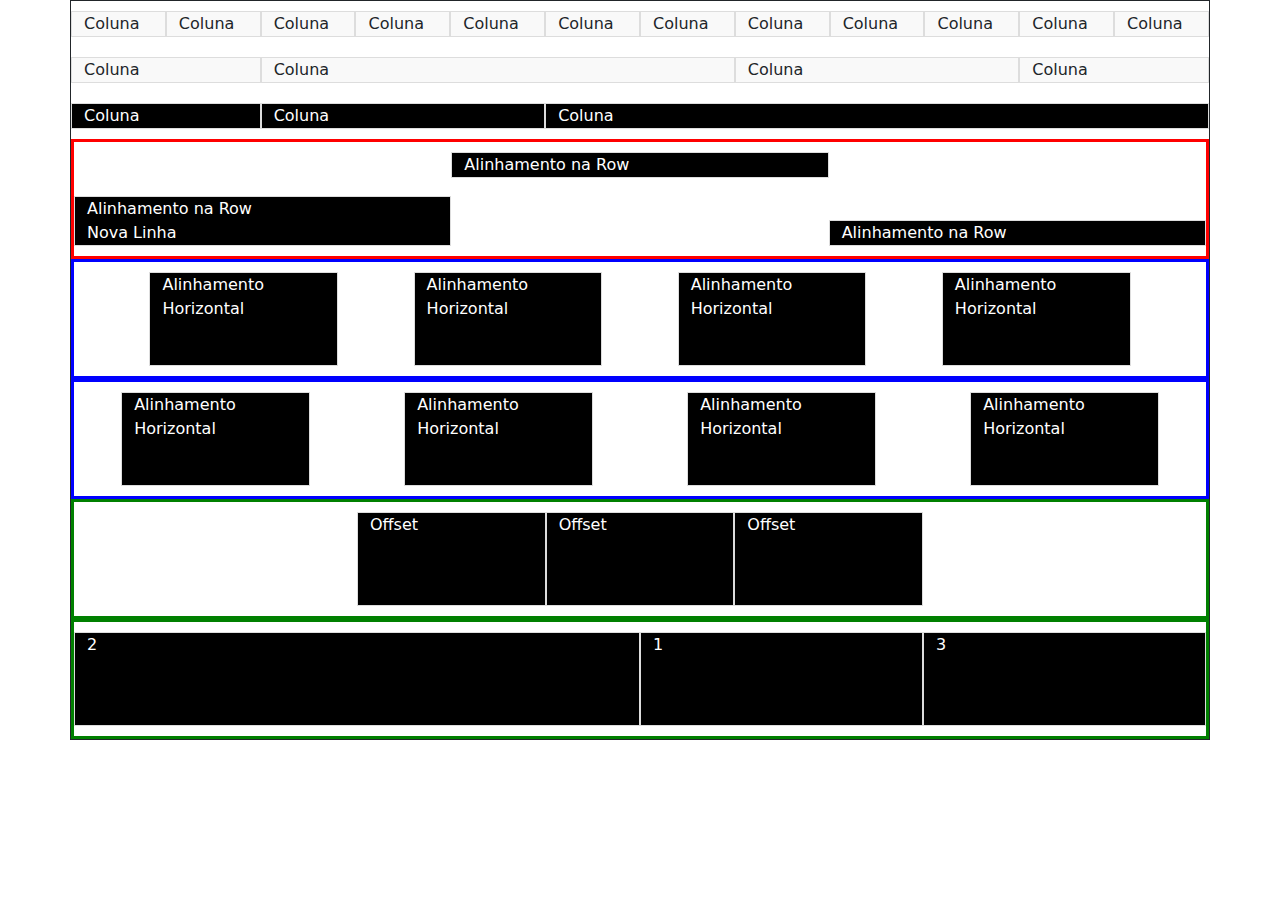
<file: index.html>
<!DOCTYPE html>
<html lang="en">

<head>
    <meta charset="UTF-8">
    <meta http-equiv="X-UA-Compatible" content="IE=edge">
    <meta name="viewport" content="width=device-width, initial-scale=1.0">
    <link rel="stylesheet" href="css/bootstrap-reboot.css">
    <link rel="stylesheet" href="css/bootstrap.min.css">
    <script src="js/bootstrap.min.js"></script>

    <title>Bootstrap 5</title>

    <style type="text/css">
        .exemplo-cor {
            background: #f9f9f9;
            border: solid 1px #ddd;
            margin-top: 10px;
            margin-bottom: 10px;
        }

        .dark {
            background: #000;
            color: #fff;
        }
    </style>

</head>

<body>

    <section>
        <div style="border:solid 1px;" class="container">
            <div class="row">
                <div class="col exemplo-cor">
                    Coluna
                </div>
                <div class="col exemplo-cor">
                    Coluna
                </div>
                <div class="col exemplo-cor">
                    Coluna
                </div>
                <div class="col exemplo-cor">
                    Coluna
                </div>
                <div class="col exemplo-cor">
                    Coluna
                </div>
                <div class="col exemplo-cor">
                    Coluna
                </div>
                <div class="col exemplo-cor">
                    Coluna
                </div>
                <div class="col exemplo-cor">
                    Coluna
                </div>
                <div class="col exemplo-cor">
                    Coluna
                </div>
                <div class="col exemplo-cor">
                    Coluna
                </div>
                <div class="col exemplo-cor">
                    Coluna
                </div>
                <div class="col exemplo-cor">
                    Coluna
                </div>
            </div>

            <div class="row">
                <div class="col-2 exemplo-cor">
                    Coluna
                </div>
                <div class="col-5 exemplo-cor">
                    Coluna
                </div>
                <div class="col-3 exemplo-cor">
                    Coluna
                </div>
                <div class="col-2 exemplo-cor">
                    Coluna
                </div>
            </div>
            <div class="row">
                <div class="col-12 col-sm-4 col-md-3 col-lg-2 exemplo-cor dark">
                    Coluna
                </div>
                <div class="col-6 col-sm-4 col-md-6 col-lg-3 exemplo-cor dark">
                    Coluna
                </div>
                <div class="col-6 col-sm-4 col-md-3 col-lg-7 exemplo-cor dark">
                    Coluna
                </div>

            </div>
            <div class="row " style="min-height: 120px;border: solid red">
                <div class="col-4 align-self-end exemplo-cor dark">
                    Alinhamento na Row<br>Nova Linha

                </div>
                <div class="col-4 align-self-start exemplo-cor dark">
                    Alinhamento na Row
                </div>
                <div class="col-4 align-self-end exemplo-cor dark">
                    Alinhamento na Row
                </div>

            </div>
            <div class="row justify-content-evenly" style="min-height: 120px;border: solid blue">
                <div class="col-2  exemplo-cor dark">
                    Alinhamento Horizontal
                </div>
                <div class="col-2  exemplo-cor dark">
                    Alinhamento Horizontal
                </div>
                <div class="col-2  exemplo-cor dark">
                    Alinhamento Horizontal
                </div>
                <div class="col-2  exemplo-cor dark">
                    Alinhamento Horizontal
                </div>

            </div>
            <div class="row justify-content-around" style="min-height: 120px;border: solid blue">
                <div class="col-2  exemplo-cor dark">
                    Alinhamento Horizontal
                </div>
                <div class="col-2  exemplo-cor dark">
                    Alinhamento Horizontal
                </div>
                <div class="col-2  exemplo-cor dark">
                    Alinhamento Horizontal
                </div>
                <div class="col-2  exemplo-cor dark">
                    Alinhamento Horizontal
                </div>

            </div>
            <div class="row " style="min-height: 120px;border: solid green">
                <div class="col-2 offset-lg-3 offset-sm-1 offset-1 exemplo-cor dark">
                    Offset
                </div>
                <div class="col-2 offset-sm-0 offset-1 exemplo-cor dark">
                    Offset
                </div>
                <div class="col-2 offset-sm-0 offset-1 exemplo-cor dark">
                    Offset
                </div>

            </div>
            <div class="row " style="min-height: 120px;border: solid green">
                <div class="col-6  col-sm-3 exemplo-cor dark">
                    1
                </div>
                <div class="col-12 order-3 order-sm-first col-sm-6 exemplo-cor dark">
                    2
                </div>
                <div class="col-6 order-2 order-sm-last col-sm-3 exemplo-cor dark">
                    3
                </div>

            </div>

        </div>

    </section>

</body>

</html>
</file>
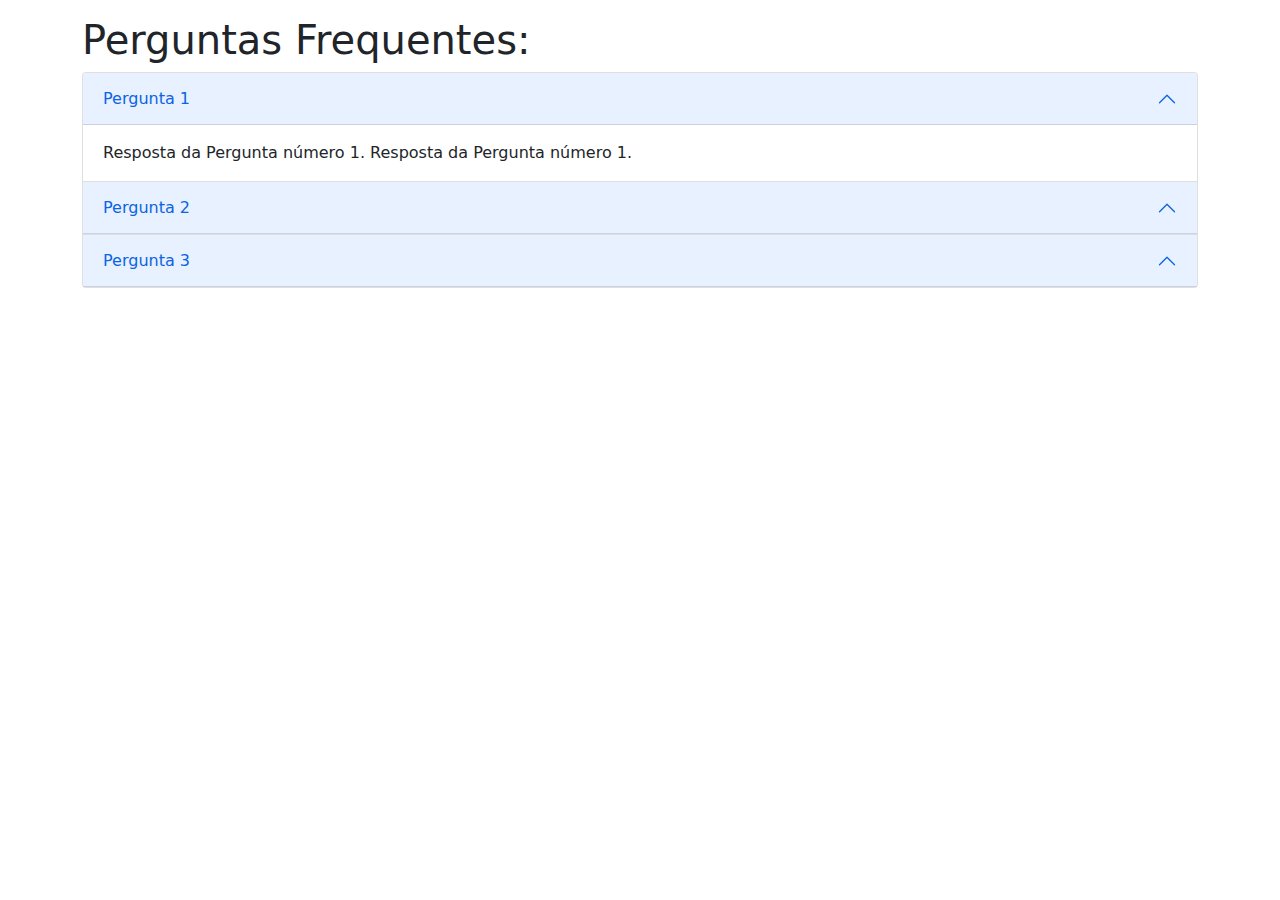
<file: accordion.html>
<!DOCTYPE html>
<html>

<head>
	<title>Curso de Bootstrap 5</title>
	<link rel="stylesheet" type="text/css" href="css/bootstrap.min.css">
	<script type="text/javascript" src="js/bootstrap.min.js"></script>

</head>

<body>
	<section>
		<div class="container mt-3">


			<h1>Perguntas Frequentes:</h1>

			<div class="accordion">
				<div class="accordion-item">
					<h2 class="accordion-header">
						<button type="button" class="accordion-button" data-bs-toggle="collapse"
							data-bs-target="#respostaum">Pergunta 1</button>
					</h2>
					<div id="respostaum" class="accordion-collapse collapse show">
						<div class="accordion-body">
							Resposta da Pergunta número 1. Resposta da Pergunta número 1.
						</div>
					</div>
				</div>
				<div class="accordion-item">
					<h2 class="accordion-header">
						<button type="button" class="accordion-button" data-bs-toggle="collapse"
							data-bs-target="#respostadois">Pergunta 2</button>
					</h2>
					<div id="respostadois" class="accordion-collapse collapse">
						<div class="accordion-body">
							Resposta da Pergunta número 2. Resposta da Pergunta número 2.
						</div>
					</div>
				</div>
				<div class="accordion-item">
					<h2 class="accordion-header">
						<button type="button" class="accordion-button" data-bs-toggle="collapse"
							data-bs-target="#respostatres">Pergunta 3</button>
					</h2>
					<div id="respostatres" class="accordion-collapse collapse">
						<div class="accordion-body">
							Resposta da Pergunta número 3. Resposta da Pergunta número 3.
						</div>
					</div>
				</div>

			</div>



		</div>

	</section>

</body>

</html>
</file>
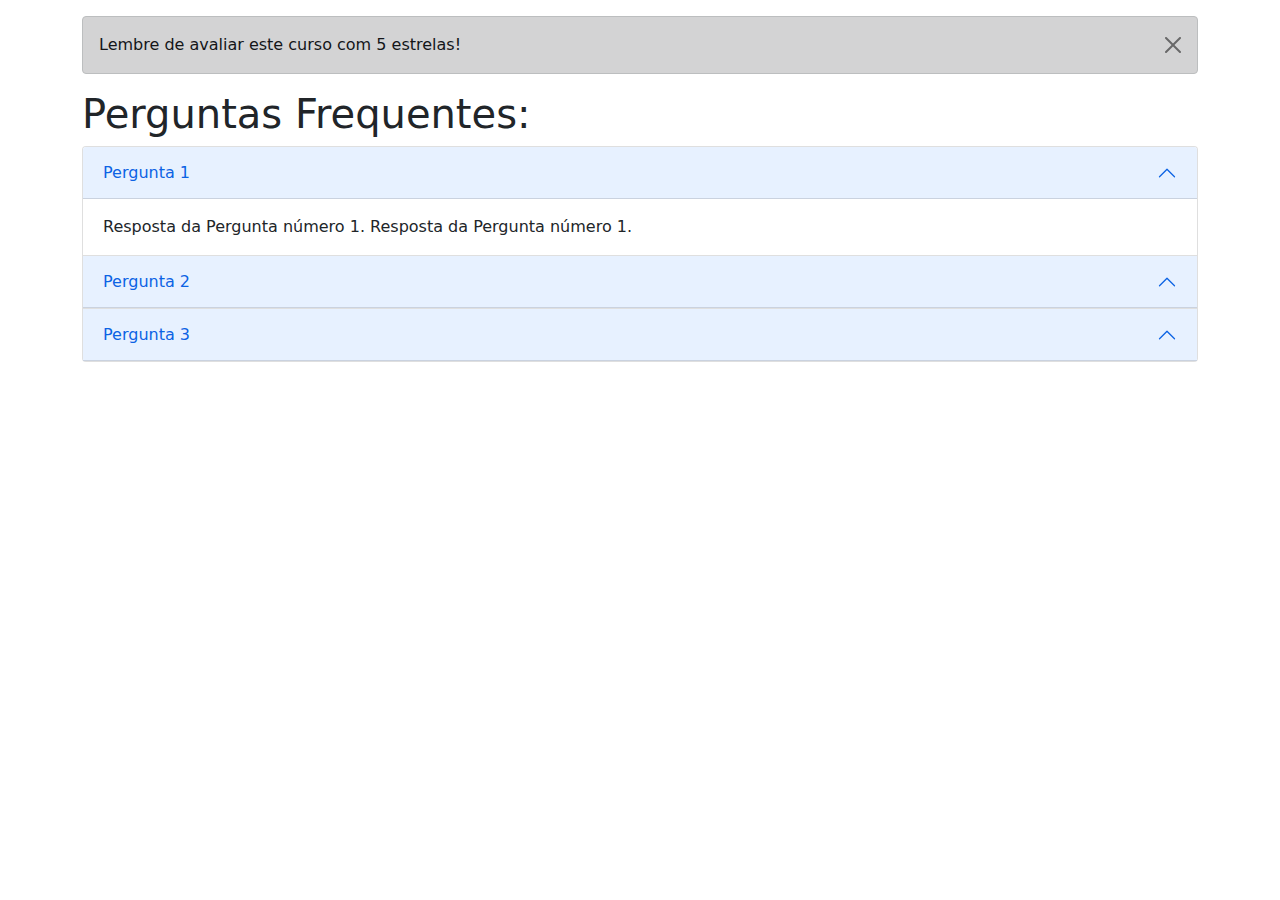
<file: alert.html>
<!DOCTYPE html>
<html>

<head>
	<title>Curso de Bootstrap 5</title>
	<link rel="stylesheet" type="text/css" href="css/bootstrap.min.css">
	<script type="text/javascript" src="js/bootstrap.min.js"></script>

</head>

<body>
	<section>
		<div class="container mt-3">
			<div class="alert alert-dark alert-dismissible show fade">
				Lembre de avaliar este curso com 5 estrelas!

				<button type="button" data-bs-dismiss="alert" class="btn-close"></button>
			</div>

			<h1>Perguntas Frequentes:</h1>

			<div class="accordion">
				<div class="accordion-item">
					<h2 class="accordion-header">
						<button type="button" class="accordion-button" data-bs-toggle="collapse"
							data-bs-target="#respostaum">Pergunta 1</button>
					</h2>
					<div id="respostaum" class="accordion-collapse collapse show">
						<div class="accordion-body">
							Resposta da Pergunta número 1. Resposta da Pergunta número 1.
						</div>
					</div>
				</div>
				<div class="accordion-item">
					<h2 class="accordion-header">
						<button type="button" class="accordion-button" data-bs-toggle="collapse"
							data-bs-target="#respostadois">Pergunta 2</button>
					</h2>
					<div id="respostadois" class="accordion-collapse collapse">
						<div class="accordion-body">
							Resposta da Pergunta número 2. Resposta da Pergunta número 2.
						</div>
					</div>
				</div>
				<div class="accordion-item">
					<h2 class="accordion-header">
						<button type="button" class="accordion-button" data-bs-toggle="collapse"
							data-bs-target="#respostatres">Pergunta 3</button>
					</h2>
					<div id="respostatres" class="accordion-collapse collapse">
						<div class="accordion-body">
							Resposta da Pergunta número 3. Resposta da Pergunta número 3.
						</div>
					</div>
				</div>

			</div>



		</div>

	</section>

</body>

</html>
</file>
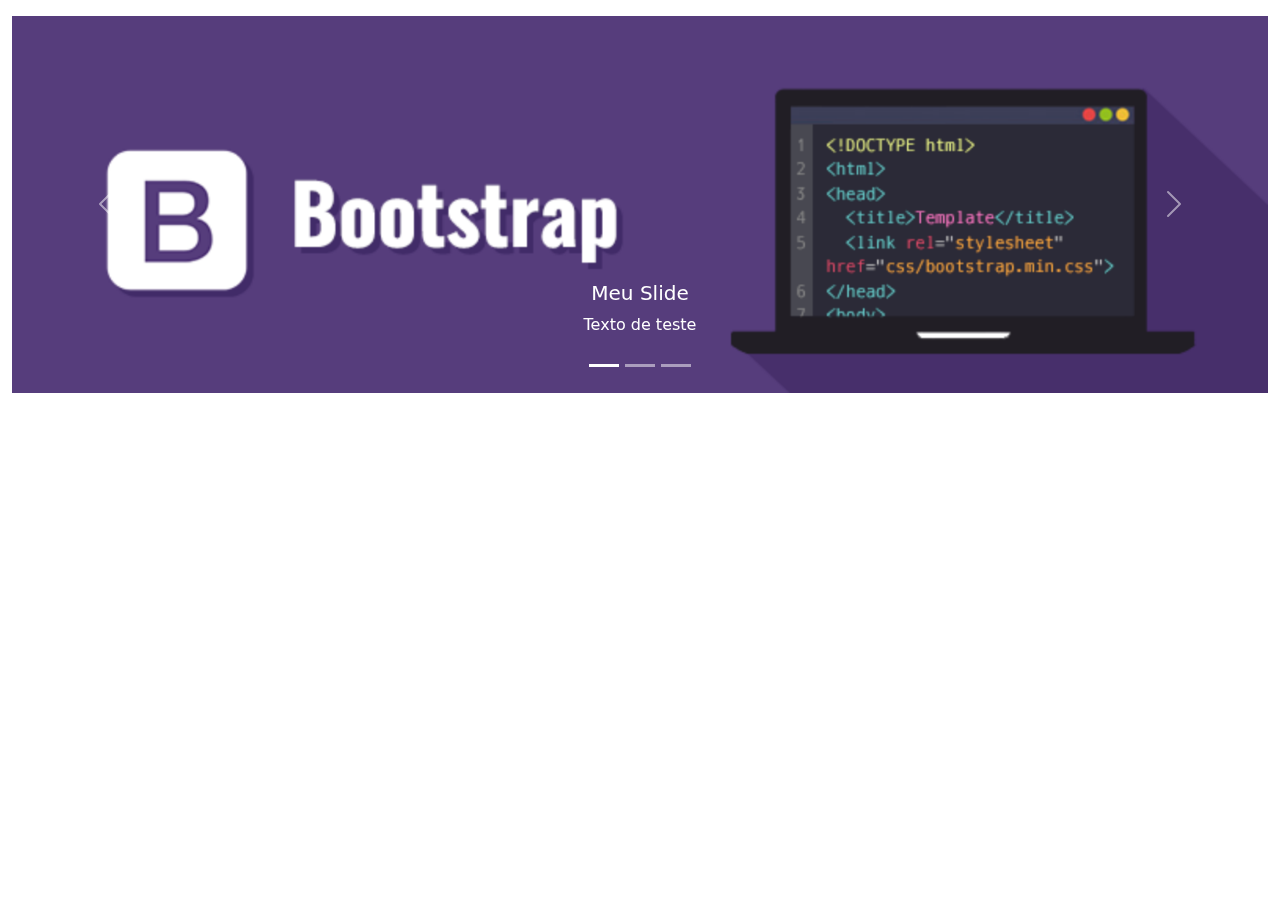
<file: carousel.html>
<!DOCTYPE html>
<html>

<head>
	<title>Curso de Bootstrap 5</title>
	<link rel="stylesheet" type="text/css" href="css/bootstrap.min.css">
	<script type="text/javascript" src="js/bootstrap.min.js"></script>

</head>

<body>
	<section>
		<div class="container-fluid mt-3">

			<div id="meuslide" class="carousel  carousel slide " data-bs-ride="carousel">
				<ol class="carousel-indicators">
					<li data-bs-target="#meuslide" data-bs-slide-to="0" class="active"></li>
					<li data-bs-target="#meuslide" data-bs-slide-to="1"></li>
					<li data-bs-target="#meuslide" data-bs-slide-to="2"></li>

				</ol>


				<div class="carousel-inner">
					<div class="carousel-item active">
						<img class="d-block w-100" src="images/boostrapCarousel1.png" alt="teste">
						<div class="carousel-caption">
							<h5>Meu Slide</h5>
							<p>Texto de teste</p>
						</div>
					</div>
					<div class="carousel-item">
						<img class="d-block w-100" src="images/bootstrapCarousel2.jpg" alt="teste">
						<div class="carousel-caption">
							<h5>Meu Slide Dois</h5>
							<p>Texto de teste novamente</p>
						</div>
					</div>
					<div class="carousel-item">
						<img class="d-block w-100" src="images/bootstrapCarousel3.png" alt="teste">
						<div class="carousel-caption">
							<h5>Meu Slide Três</h5>
							<p>Texto de teste novamente</p>
						</div>
					</div>


				</div>

				<a class="carousel-control-prev" href="#meuslide" role="button" data-bs-slide="prev">
					<span class="carousel-control-prev-icon"></span>
					<span class="visually-hidden">Anterior</span>
				</a>
				<a class="carousel-control-next" href="#meuslide" role="button" data-bs-slide="next">
					<span class="carousel-control-next-icon"></span>
					<span class="visually-hidden">Próximo</span>
				</a>


			</div>

		</div>
	</section>

</body>

</html>
</file>
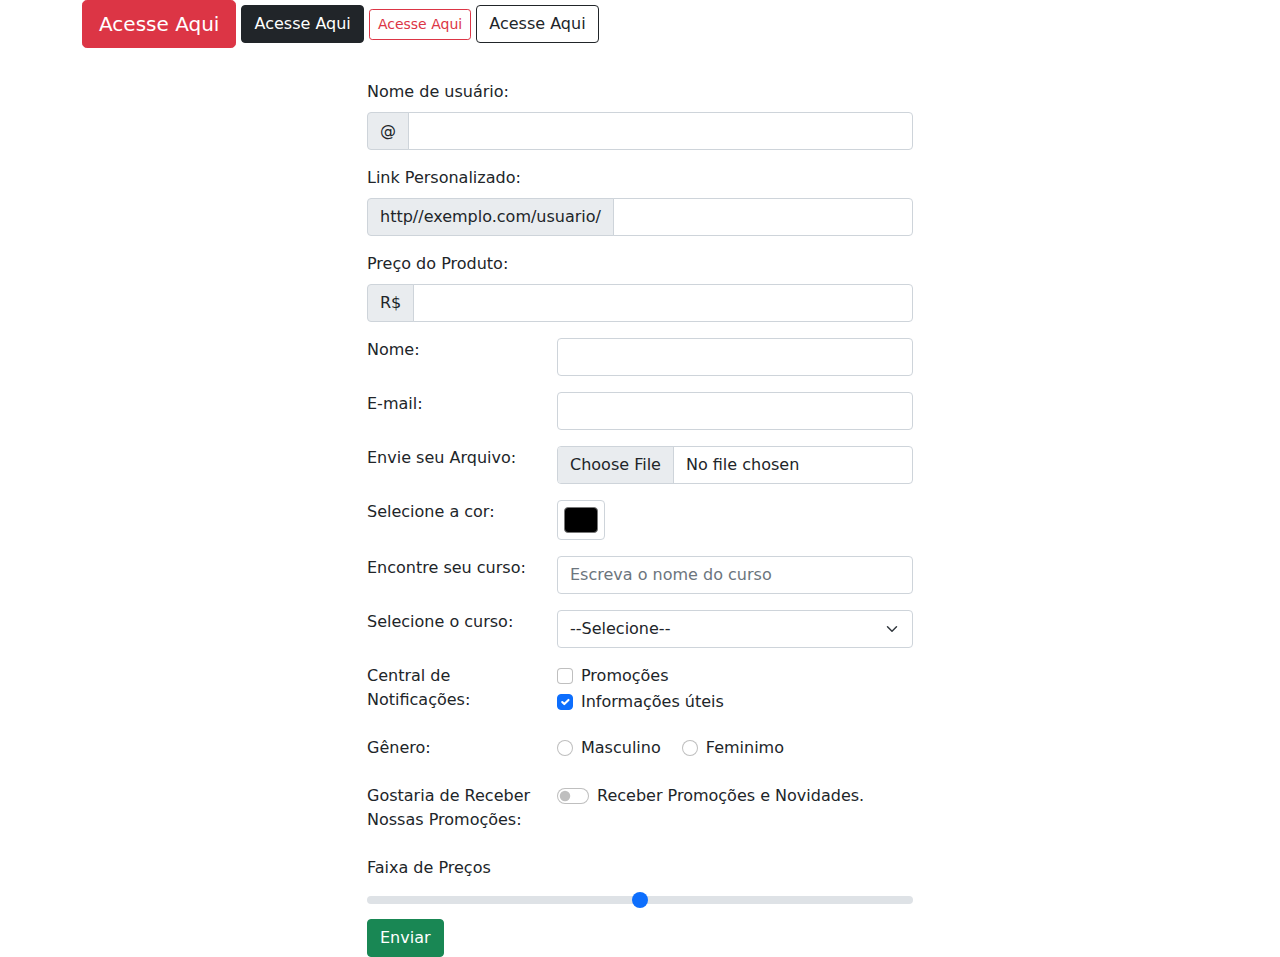
<file: forms.html>
<!DOCTYPE html>
<html>
<head>
	<meta charset="utf-8">
	<title>Curso de Bootstrap Forms</title>
	<link rel="stylesheet" type="text/css" href="css/bootstrap.min.css">
	<script type="text/javascript" src="js/bootstrap.min.js"></script>	

</head>
<body>
	<section>
		<div class="container ">
			
			<a class="btn btn-lg btn-danger" href="#" >Acesse Aqui</a>
			<a class="btn  btn-dark" href="#" >Acesse Aqui</a>

			<a class="btn btn-sm btn-outline-danger" href="#" >Acesse Aqui</a>
			<a class="btn btn-outline-dark" href="#" >Acesse Aqui</a>


			<div class="row justify-content-center mt-3">
				<div class="col-6">
					<form class="needs-validation" name="formulario-teste" method="post" action="">
						<div class="row mt-3">
							<label class="form-label col-12">Nome de usuário:</label>
							<div class="input-group">
								<span class="input-group-text">@</span>
								<input class="form-control" type="text" name="usuario">
							</div>
						</div>
						<div class="row mt-3">
							<label class="form-label col-12">Link Personalizado:</label>
							<div class="input-group">
								<span class="input-group-text">http//exemplo.com/usuario/</span>
								<input class="form-control" type="text" name="link">
							</div>
						</div>
						<div class="row mt-3">
							<label class="form-label col-12">Preço do Produto:</label>
							<div class="input-group">
								<span class="input-group-text">R$ </span>
								<input class="form-control" type="text" name="pp">
							</div>
						</div>
						<div class="row mt-3 ">
							<label class="form-label col-4">Nome:</label>
							<div class="col-8">
								<input required class="form-control " type="text" name="nome" >
								<div class="valid-feedback">
									Correto!
								</div>
								<div class="invalid-feedback">
									Preencha o seu nome completo!
								</div>
								
							</div>
						</div>
						<div class="row mt-3">
							<label class="form-label col-4">E-mail:</label>
							<div class="col-8">
								<input required class="form-control" type="email" name="email">
								<div class="invalid-feedback">
									Preencha um e-mail válido!
								</div>
							</div>
						</div>
						<div class="row mt-3">
							<label class="form-label col-4">Envie seu Arquivo:</label>
							<div class="col-8">
								<input class="form-control" type="file" name="file">
							</div>
						</div>
						<div class="row mt-3">
							<label class="form-label col-4">Selecione a cor:</label>
							<div class="col-8">
								<input class="form-control form-control-color" type="color" name="cor">
							</div>
						</div>
						<div class="row mt-3">
							<label class="form-label col-4">Encontre seu curso:</label>
							<div class="col-8">
								<input list="listaCursos" class="form-control" name="cursos" placeholder="Escreva o nome do curso">

								<datalist id="listaCursos">
									<option value="HTML 5"></option>
									<option value="HTML Básico"></option>
									<option value="CSS 3"></option>
									<option value="JS"></option>
									<option value="PHP"></option>

								</datalist>
							</div>
						</div>
						<div class="row mt-3">
							<label class="form-label col-4">Selecione o curso:</label>
							<div class="col-8">
								<select required class="form-select" >
									<option value="">--Selecione--</option>
									<option>HTML 5</option>
									<option>CSS 3</option>
									<option>JS</option>
									<option>PHP</option>
								</select>
								
							</div>
						</div>
						<div class="row mt-3">
							<label class="form-label col-4">Central de Notificações:</label>
							<div class="col-8">
								<div class="form-check ">							
									<input id="promo" class="form-check-input" type="checkbox" name="not">
									<label for="promo" class="form-check-label">Promoções</label>
								</div>
								<div class="form-check ">							
									<input checked id="info" class="form-check-input" type="checkbox" name="info">
									<label for="info" class="form-check-label">Informações úteis</label>
								</div>								
							</div>
						</div>
						<div class="row mt-3">
							<label class="form-label col-4">Gênero:</label>
							<div class="col-8">
								<div class="form-check form-check-inline">							
									<input required class="form-check-input" type="radio" name="genero">
									<label class="form-check-label">Masculino</label>
								</div>
								<div class="form-check form-check-inline">							
									<input  id="fem" class="form-check-input" type="radio" name="genero">
									<label for="fem" class="form-check-label">Feminimo</label>
								</div>
								
							</div>
						</div>
						<div class="row mt-3">
							<label class="form-label col-4">Gostaria de Receber Nossas Promoções:</label>
							<div class="col-8">
								<div class="form-check form-switch">							
									<input id="news" class="form-check-input" type="checkbox" name="not">
									<label for="news" class="form-check-label">Receber Promoções e Novidades.</label>
								</div>																
							</div>
						</div>
						<div class="row mt-3">
							<label class="form-label col-12">Faixa de Preços</label>
							<div class="col-12">
								<input class="form-range" step="0.5" min="1" max="10" type="range" name="precos">															
							</div>
						</div>
						<button class="btn btn-success" onclick="validador()" type="submit" >Enviar</button>
					</form>

				</div>
			</div>

		<!--		
			<form>
			<div class="col-4">
				<div class="row">
					<label class="form-label col-4">Seu Nome</label>
					<div class="col-8">
						<input value="Roberto" disabled class="form-control-plaintext " type="text" name="nome">
					</div>
				</div>
				<div>
					<label for="input-email" class="form-label">Seu E-mail</label>
					<input id="input-email" class="form-control form-control-lg" value="teste@email" type="email" name="email">
				</div>
				<div>
					
					<input id="input-email" class="form-control" value="teste@email" type="email" name="email">
				</div>
				<div>
					
					<input id="input-email" class="form-control form-control-sm" value="teste@email" type="email" name="email">
				</div>
				<div>
					<label for="input-msg" class="form-label">Sua Mensagem:</label>
					<textarea id="input-msg" class="form-control" name="msg"></textarea>
				</div>
			</div>
			</form>	-->		
			<!--
			<form>
			<div class="row">
				<div class="col">					
					<input class="form-control" placeholder="Seu Nome" type="text" name="nome">
				</div>
				<div class="col">
					<input class="form-control" placeholder="Seu E-mail" type="email" name="email">
				</div>
			</div>
			</form>	
			-->	
		</div>		
	</section>

<script type="text/javascript">
var campoAtivo = document.activeElement;	
campoAtivo.addEventListener("focusin", verificarCampo);

function verificarCampo() {
	var valida = document.activeElement.parentNode;
	valida.classList.add('was-validated');
}

function validador(){		
	var nome = document.getElementsByName("nome")[0];
	var email = document.getElementsByName("email")[0];
	
	if (nome.value.length == "") {
		nome.parentNode.classList.add('was-validated');
		return false;
	}
	if (email.value.length < 3) {
		email.parentNode.classList.add('was-validated');
		return false;
	}	
};
</script>


</body>
</html>
</file>
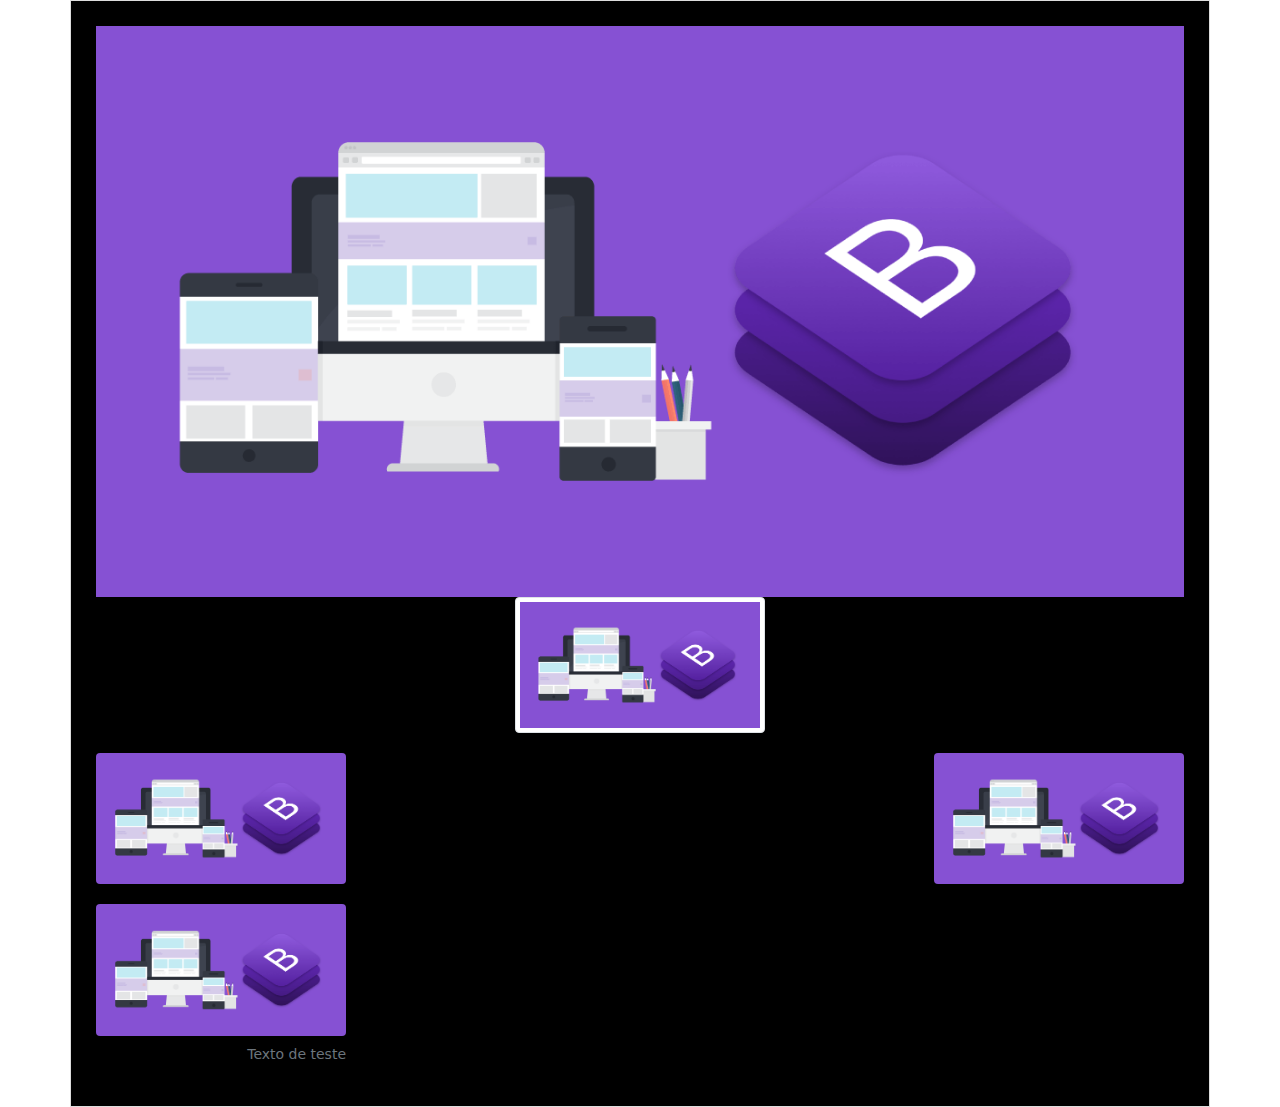
<file: images.html>
<!DOCTYPE html>
<html>
<head>
	<title>Curso de Bootstrap 5</title>
	<link rel="stylesheet" type="text/css" href="css/bootstrap.min.css">
	<script type="text/javascript" src="js/bootstrap.min.js"></script>

	<style type="text/css">
		.fundo{
			background: #000;
			border: solid 1px #ddd;
			padding: 25px
		}
		
	</style>

</head>
<body>
	<section>
		<div class="container fundo">
			<div class="row">
				<img class="img-fluid" src="images/bootstrap.png" alt="teste">
			</div>
			<div class="row">
				<div class="col-12">				
				<img style="width:250px" class="img-thumbnail mx-auto d-block" src="images/bootstrap.png" alt="teste">
				</div>
			</div>
			<div class="row" style="margin-top: 20px">
			<div class="col-12">				
				<img style="width:250px" class="rounded float-start" src="images/bootstrap.png" alt="teste">
				<img style="width:250px" class="rounded float-end" src="images/bootstrap.png" alt="teste">
			</div>
			</div>

			<div class="row" style="margin-top: 20px">
			<div class="col-12">		
				<figure class="figure">		
					<img style="width:250px" class="figure-img rounded " src="images/bootstrap.png" alt="teste">
					<figcaption class="figure-caption text-end">Texto de teste</figcaption>
				</figure>
				
			</div>
			</div>

			
					
		</div>
		
	</section>

</body>
</html>
</file>
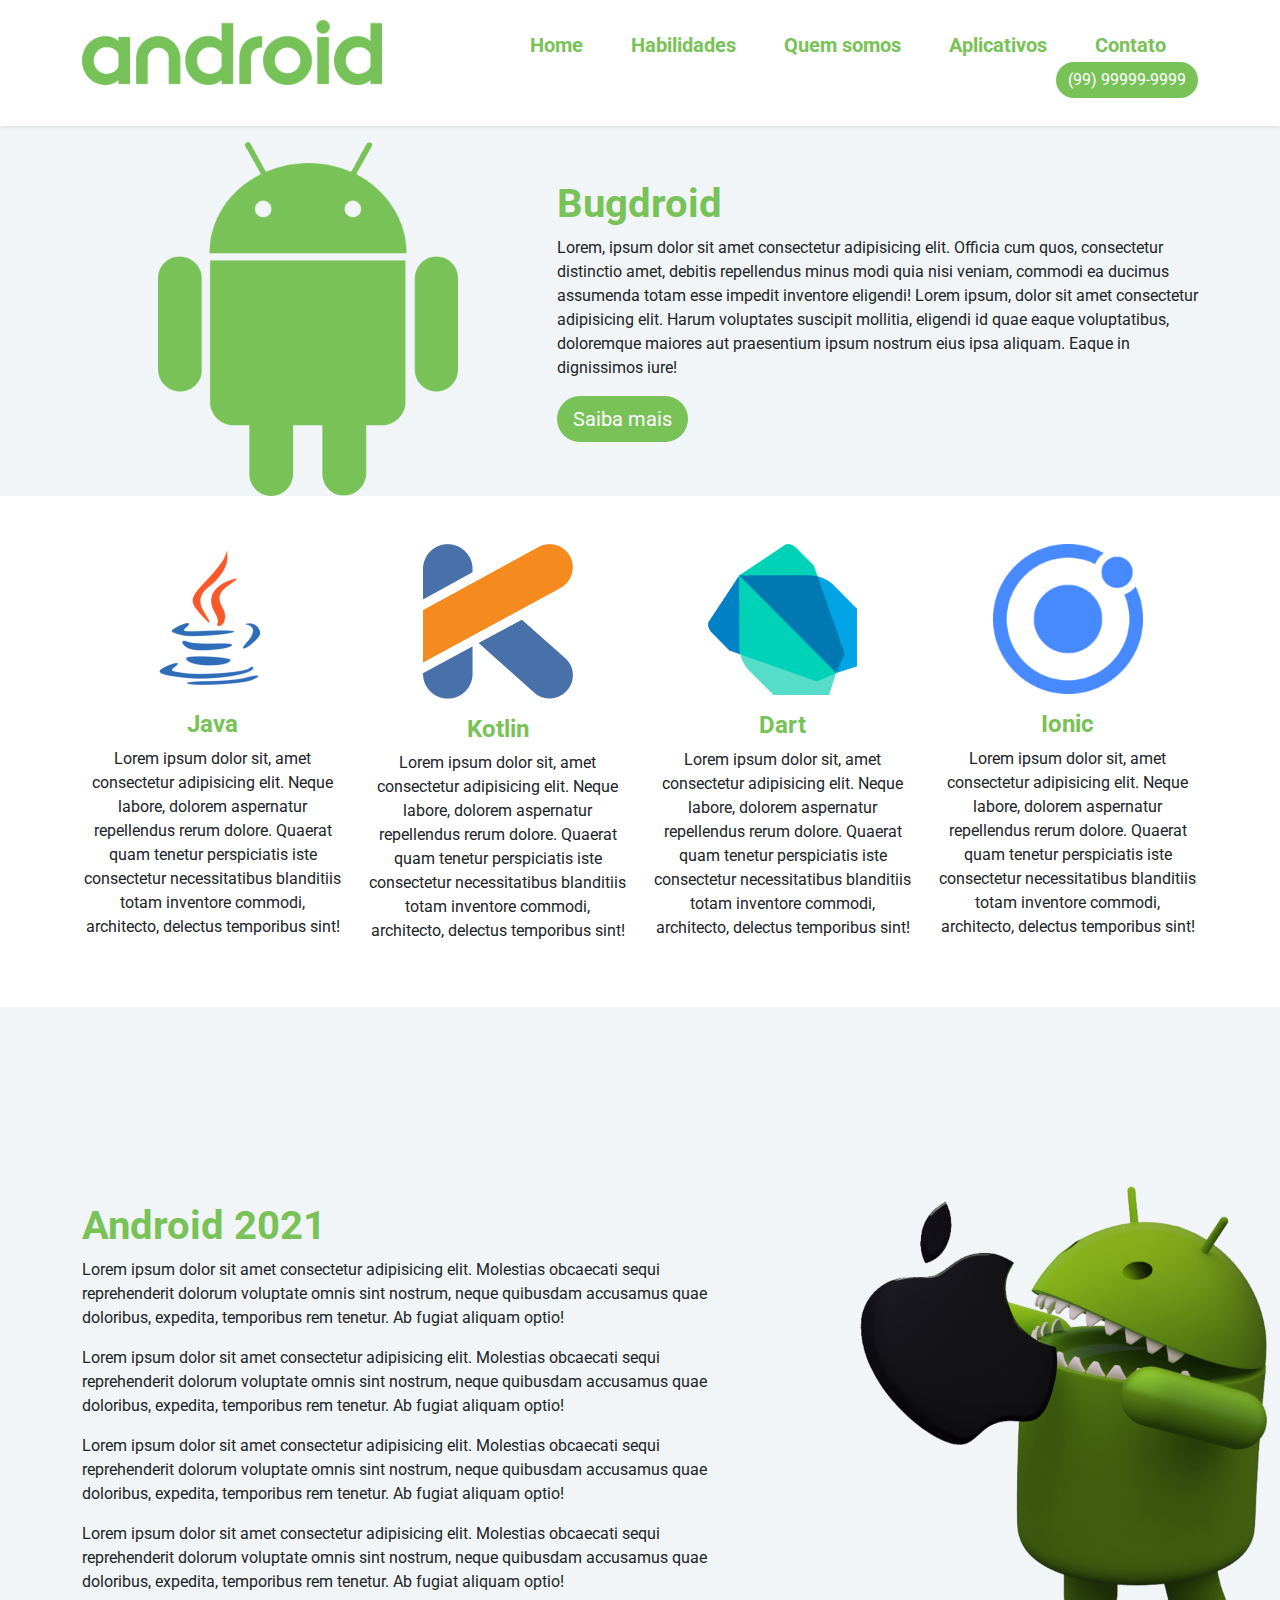
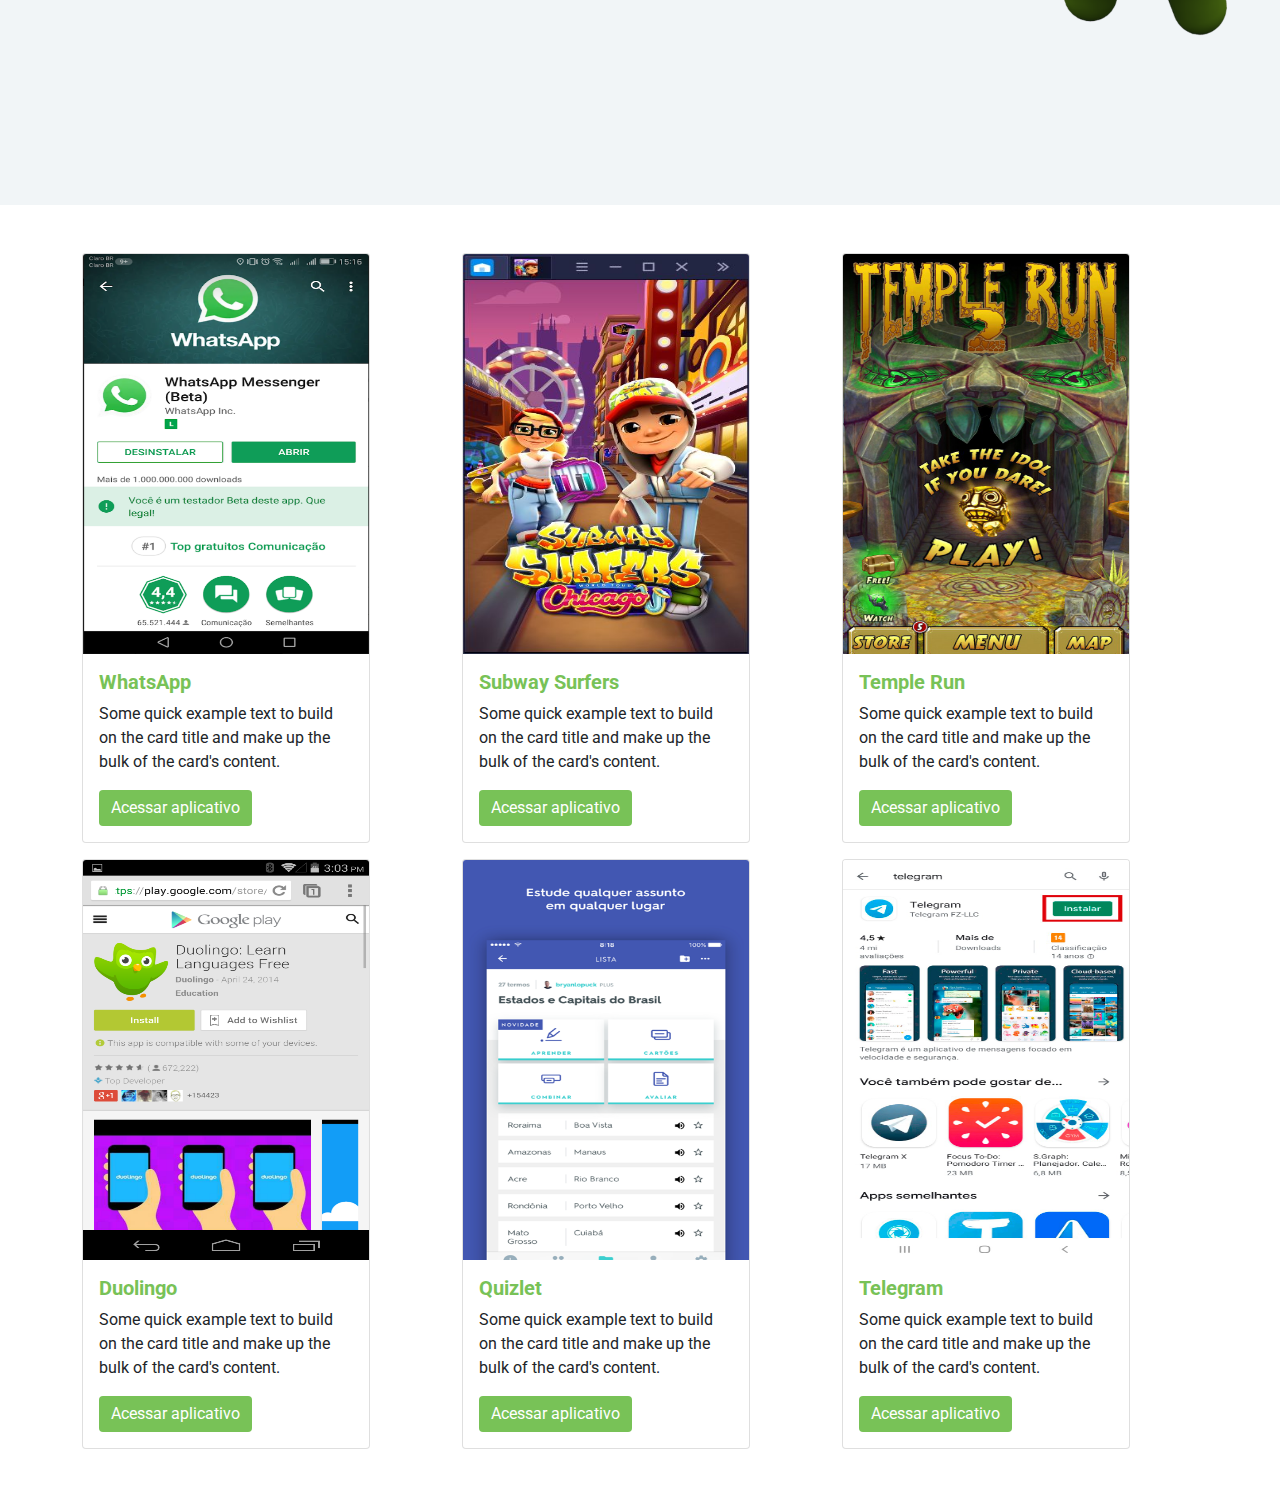
<file: layout.html>
<!DOCTYPE html>
<html lang="pt-BR">

<head>
    <meta charset="UTF-8">
    <meta http-equiv="X-UA-Compatible" content="IE=edge">
    <meta name="viewport" content="width=device-width, initial-scale=1.0">
    <link rel="stylesheet" href="css/bootstrap-reboot.css">
    <link rel="stylesheet" href="css/bootstrap.min.css">
    <script src="js/bootstrap.min.js"></script>
    <link rel="preconnect" href="https://fonts.gstatic.com">
    <link href="https://fonts.googleapis.com/css2?family=Roboto:wght@400;700&display=swap" rel="stylesheet">
    <link rel="stylesheet" href="css/styles.css">


    <title>Bootstrap 5</title>

</head>

<body>
    <header class="topo shadow-sm">
        <div class="container">
            <div class="row">
                <div class="col-4">
                    <img class="img-fluid img-logo" src="images/layout/logos/logo-menu.png" alt="Logotipo">
                </div>
                <div class="col-8">
                    <nav class="navbar justify-content-end ">
                        <a class="nav-link cor-tema navbar-brand mb-0 h1" href="#">Home</a>
                        <a class="nav-link cor-tema navbar-brand mb-0 h1" href="#">Habilidades</a>
                        <a class="nav-link cor-tema navbar-brand mb-0 h1" href="#">Quem somos</a>
                        <a class="nav-link cor-tema navbar-brand mb-0 h1" href="#">Aplicativos</a>
                        <a class="nav-link cor-tema navbar-brand mb-0 h1" href="#">Contato</a>
                        <a class="btn btn-success rounded-pill btn-color " href="#">(99) 99999-9999</a>
                    </nav>
                </div>
            </div>
        </div>
    </header>

    <section class="banner-topo">
        <div class="container">
            <div class="row">
                <div class="col-5">
                    <img class="img-droid d-block mx-auto mt-3" src="images/layout/logos/android.png" alt="Android">
                </div>

                <div class="col-7 align-self-center">
                    <h1 class="cor-tema">Bugdroid</h1>
                    <p>Lorem, ipsum dolor sit amet consectetur adipisicing elit. Officia cum quos, consectetur
                        distinctio amet, debitis repellendus minus modi quia nisi veniam, commodi ea ducimus assumenda
                        totam esse impedit inventore eligendi! Lorem ipsum, dolor sit amet consectetur adipisicing elit.
                        Harum voluptates suscipit mollitia, eligendi id quae eaque voluptatibus, doloremque maiores aut
                        praesentium ipsum nostrum eius ipsa aliquam. Eaque in dignissimos iure!</p>
                    <a href="#" class="btn btn-success btn-color rounded-pill btn-lg">Saiba mais</a>
                </div>
            </div>
        </div>
    </section>

    <section class="habilidades">
        <div class="container mt-5 mb-5">
            <div class="row">
                <div class="col-3 text-center">
                    <img class="d-block mx-auto img-hab" src="images/layout/logos/java-logo.png" alt="java">
                    <h4 class="cor-tema mt-3">Java</h4>
                    <p>Lorem ipsum dolor sit, amet consectetur adipisicing elit. Neque labore, dolorem aspernatur
                        repellendus rerum dolore. Quaerat quam tenetur perspiciatis iste consectetur necessitatibus
                        blanditiis totam inventore commodi, architecto, delectus temporibus sint!</p>
                </div>
                <div class="col-3 text-center">
                    <img class="d-block mx-auto img-hab" src="images/layout/logos/kotlin-logo.png" alt="java">
                    <h4 class="cor-tema mt-3">Kotlin</h4>
                    <p>Lorem ipsum dolor sit, amet consectetur adipisicing elit. Neque labore, dolorem aspernatur
                        repellendus rerum dolore. Quaerat quam tenetur perspiciatis iste consectetur necessitatibus
                        blanditiis totam inventore commodi, architecto, delectus temporibus sint!</p>
                </div>

                <div class="col-3 text-center">
                    <img class="d-block mx-auto img-hab" src="images/layout/logos/dart-logo.png" alt="java">
                    <h4 class="cor-tema mt-3">Dart</h4>
                    <p>Lorem ipsum dolor sit, amet consectetur adipisicing elit. Neque labore, dolorem aspernatur
                        repellendus rerum dolore. Quaerat quam tenetur perspiciatis iste consectetur necessitatibus
                        blanditiis totam inventore commodi, architecto, delectus temporibus sint!</p>
                </div>

                <div class="col-3 text-center">
                    <img class="d-block mx-auto img-hab" src="images/layout/logos/ionic-logo.png" alt="java">
                    <h4 class="cor-tema mt-3">Ionic</h4>
                    <p>Lorem ipsum dolor sit, amet consectetur adipisicing elit. Neque labore, dolorem aspernatur
                        repellendus rerum dolore. Quaerat quam tenetur perspiciatis iste consectetur necessitatibus
                        blanditiis totam inventore commodi, architecto, delectus temporibus sint!</p>
                </div>
            </div>
        </div>
    </section>

    <section>
        <div class="quem-somos">
            <div class="container">
                <div class="row">
                    <div class="col-7 align-self-center">
                        <p class="h1 cor-tema">Android 2021</p>
                        <p>Lorem ipsum dolor sit amet consectetur adipisicing elit. Molestias obcaecati sequi
                            reprehenderit dolorum voluptate omnis sint nostrum, neque quibusdam accusamus quae
                            doloribus, expedita, temporibus rem tenetur. Ab fugiat aliquam optio!</p>
                        <p>Lorem ipsum dolor sit amet consectetur adipisicing elit. Molestias obcaecati sequi
                            reprehenderit dolorum voluptate omnis sint nostrum, neque quibusdam accusamus quae
                            doloribus, expedita, temporibus rem tenetur. Ab fugiat aliquam optio!</p>
                        <p>Lorem ipsum dolor sit amet consectetur adipisicing elit. Molestias obcaecati sequi
                            reprehenderit dolorum voluptate omnis sint nostrum, neque quibusdam accusamus quae
                            doloribus, expedita, temporibus rem tenetur. Ab fugiat aliquam optio!</p>
                        <p>Lorem ipsum dolor sit amet consectetur adipisicing elit. Molestias obcaecati sequi
                            reprehenderit dolorum voluptate omnis sint nostrum, neque quibusdam accusamus quae
                            doloribus, expedita, temporibus rem tenetur. Ab fugiat aliquam optio!</p>
                    </div>
                    <div class="col-5">
                        <img class="img-droid d-block mx-auto mt-5" src="images/layout/logos/droidapple.png"
                            alt="Android">
                    </div>
                </div>
            </div>
        </div>
    </section>

    <section>
        <div class="container mt-5 mb-5">
            <div class="row">
                <div class="col-4">
                    <div class="card" style="width: 18rem;">
                        <img src="images/layout/projects/projeto-1.png" class="card-img-top img-card" alt="Projeto 1">
                        <div class="card-body">
                            <h5 class="card-title cor-tema">WhatsApp</h5>
                            <p class="card-text">Some quick example text to build on the card title and make up the bulk
                                of the card's content.</p>
                            <a href="#" class="btn btn-success btn-color">Acessar aplicativo</a>
                        </div>
                    </div>
                </div>

                <div class="col-4">
                    <div class="card" style="width: 18rem;">
                        <img src="images/layout/projects/projeto-2.jpg" class="card-img-top img-card" alt="Projeto 1">
                        <div class="card-body">
                            <h5 class="card-title cor-tema">Subway Surfers</h5>
                            <p class="card-text">Some quick example text to build on the card title and make up the bulk
                                of the card's content.</p>
                            <a href="#" class="btn btn-success btn-color">Acessar aplicativo</a>
                        </div>
                    </div>
                </div>

                <div class="col-4">
                    <div class="card" style="width: 18rem;">
                        <img src="images/layout/projects/projeto-3.jpg" class="card-img-top img-card" alt="Projeto 1">
                        <div class="card-body">
                            <h5 class="card-title cor-tema">Temple Run</h5>
                            <p class="card-text">Some quick example text to build on the card title and make up the bulk
                                of the card's content.</p>
                            <a href="#" class="btn btn-success btn-color">Acessar aplicativo</a>
                        </div>
                    </div>
                </div>
                <div>
                </div>
            </div>

            <div class="row mt-3">
                <div class="col-4">
                    <div class="card" style="width: 18rem;">
                        <img src="images/layout/projects/projeto-4.png" class="card-img-top img-card" alt="Projeto 1">
                        <div class="card-body">
                            <h5 class="card-title cor-tema">Duolingo</h5>
                            <p class="card-text">Some quick example text to build on the card title and make up the bulk
                                of the card's content.</p>
                            <a href="#" class="btn btn-success btn-color">Acessar aplicativo</a>
                        </div>
                    </div>
                </div>

                <div class="col-4">
                    <div class="card" style="width: 18rem;">
                        <img src="images/layout/projects/projeto-5.png" class="card-img-top img-card" alt="Projeto 1">
                        <div class="card-body">
                            <h5 class="card-title cor-tema">Quizlet</h5>
                            <p class="card-text">Some quick example text to build on the card title and make up the bulk
                                of the card's content.</p>
                            <a href="#" class="btn btn-success btn-color">Acessar aplicativo</a>
                        </div>
                    </div>
                </div>

                <div class="col-4">
                    <div class="card" style="width: 18rem;">
                        <img src="images/layout/projects/projeto-6.png" class="card-img-top img-card" alt="Projeto 1">
                        <div class="card-body">
                            <h5 class="card-title cor-tema">Telegram</h5>
                            <p class="card-text">Some quick example text to build on the card title and make up the bulk
                                of the card's content.</p>
                            <a href="#" class="btn btn-success btn-color">Acessar aplicativo</a>
                        </div>
                    </div>
                </div>
                <div>
                </div>
            </div>

        </div>
    </section>

</body>

</html>
</file>
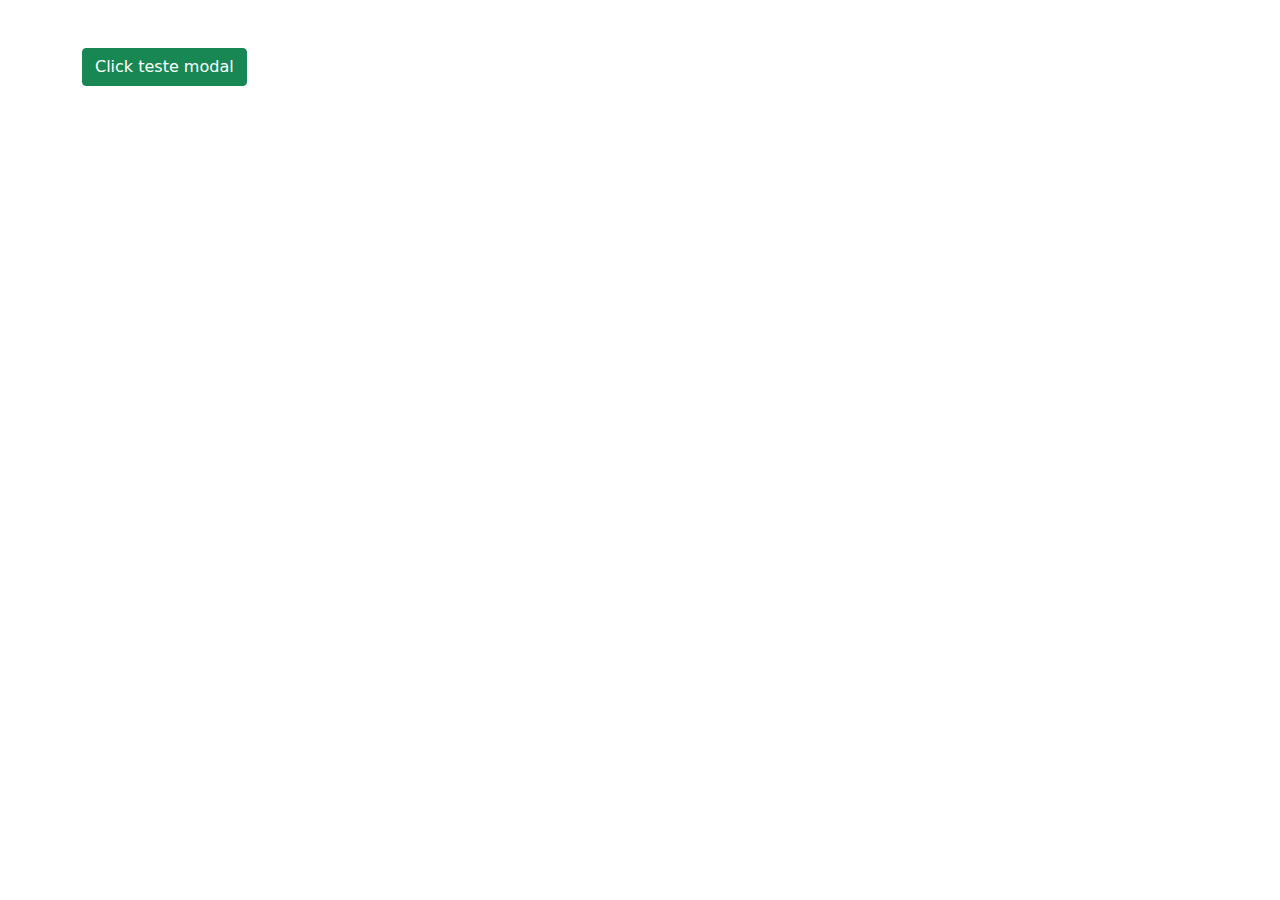
<file: modal.html>
<!DOCTYPE html>
<html>

<head>
	<title>Curso de Bootstrap 5</title>
	<link rel="stylesheet" type="text/css" href="css/bootstrap.min.css">
	<script type="text/javascript" src="js/bootstrap.min.js"></script>

</head>

<body>
	<section>
		<div class="container ">
			<button type="button" data-bs-toggle="modal" data-bs-target="#meuModal" class="btn btn-success mt-5">Click teste modal</button>

			<div id="meuModal" class="modal">
				<div class="modal-dialog modal-dialog-centered">
					<div class="modal-content">
						<div class="modal-header">
							<h5>Título do Modal</h5>
							<button type="button" data-bs-dismiss="modal" class="btn-close"></button>

						</div>
						<div class="modal-body">
							<p>Lorem ipsum dolor sit, amet consectetur adipisicing elit. Mollitia molestiae nam nemo, autem saepe laudantium deleniti, fuga veritatis expedita illum aliquid inventore dolore repudiandae? Nemo aspernatur facere delectus rem voluptas.</p>
						</div>
						<div class="modal-footer">
							<button type="button" data-bs-dismiss="modal" class="btn btn-danger">Fechar</button>
						</div>
					</div>

				</div>

			</div>


		</div>

	</section>

</body>

</html>
</file>
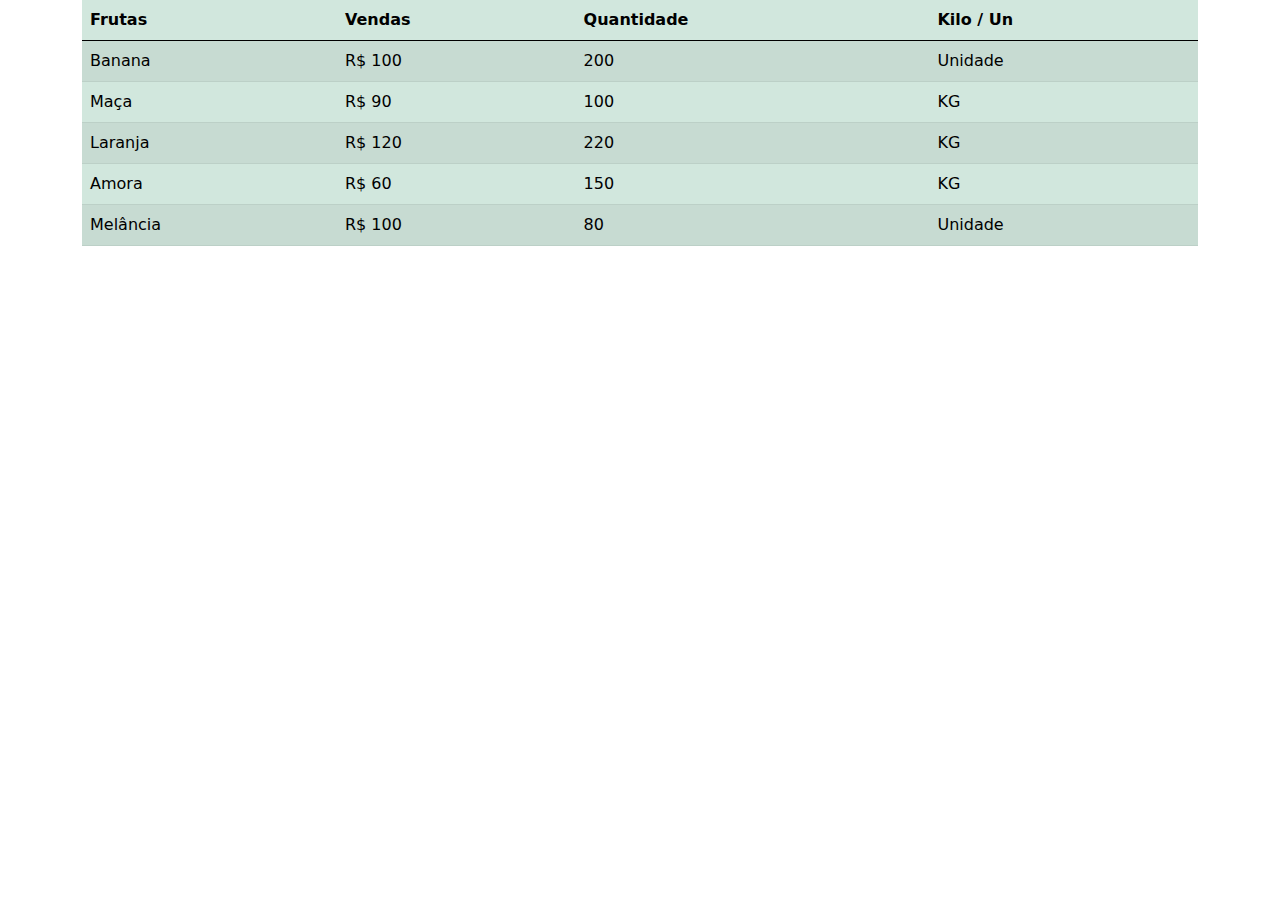
<file: table.html>
<!DOCTYPE html>
<html>
<head>
	<title>Curso de Bootstrap 5</title>
	<link rel="stylesheet" type="text/css" href="css/bootstrap.min.css">
	<script type="text/javascript" src="js/bootstrap.min.js"></script>	

</head>
<body>
	<section>
		<div class="container ">		
			<table class="table table-success table-hover table-striped">
				<thead>
					<tr>
						<th>Frutas</th>
						<th>Vendas</th>
						<th>Quantidade</th>
						<th>Kilo / Un</th>
					</tr>
				</thead>
				<tbody>
					<tr>
						<td>Banana</td>
						<td>R$ 100</td>
						<td>200</td>
						<td>Unidade</td>
					</tr>
					<tr>
						<td>Maça</td>
						<td>R$ 90</td>
						<td>100</td>
						<td>KG</td>
					</tr>
					<tr>
						<td>Laranja</td>
						<td>R$ 120</td>
						<td>220</td>
						<td>KG</td>
					</tr>
					<tr>
						<td>Amora</td>
						<td>R$ 60</td>
						<td>150</td>
						<td>KG</td>
					</tr>
					<tr >
						<td>Melância</td>
						<td>R$ 100</td>
						<td>80</td>
						<td>Unidade</td>
					</tr>
				</tbody>
			</table>
			
					
		</div>
		
	</section>

</body>
</html>
</file>
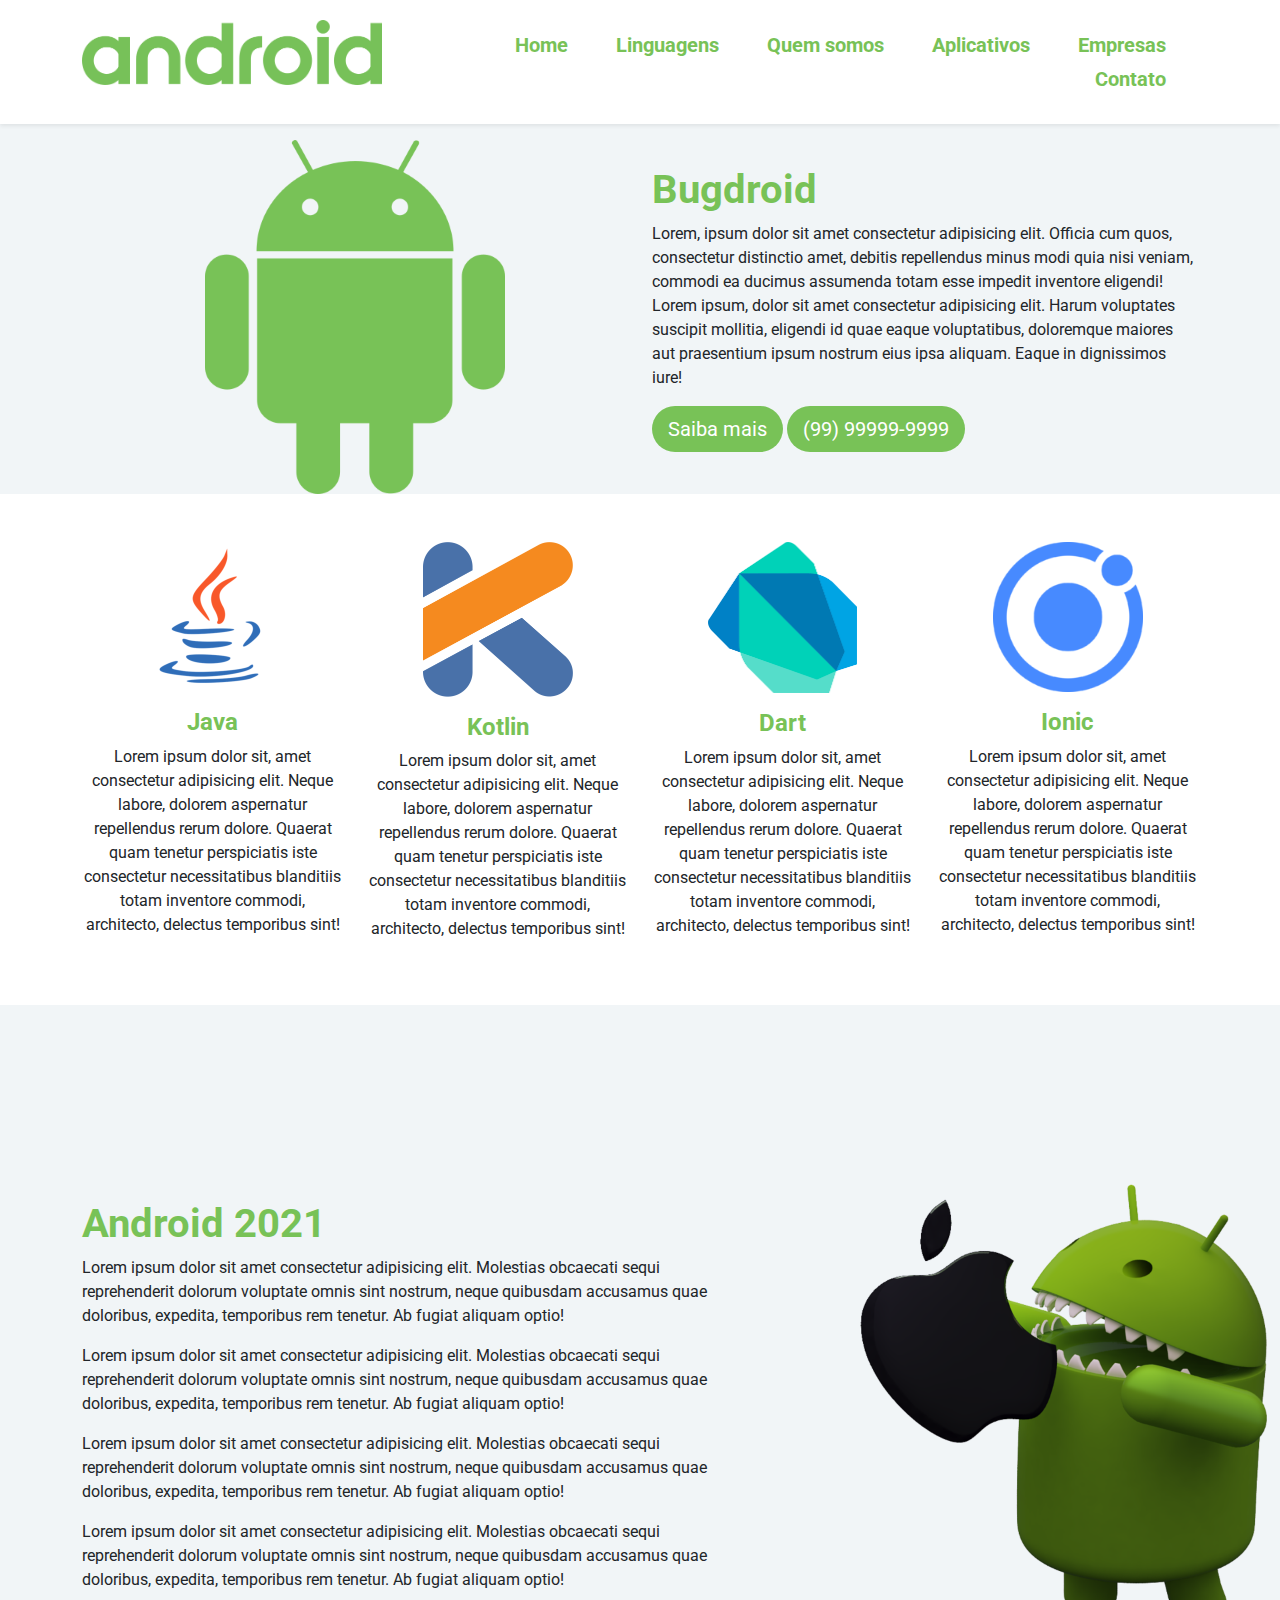
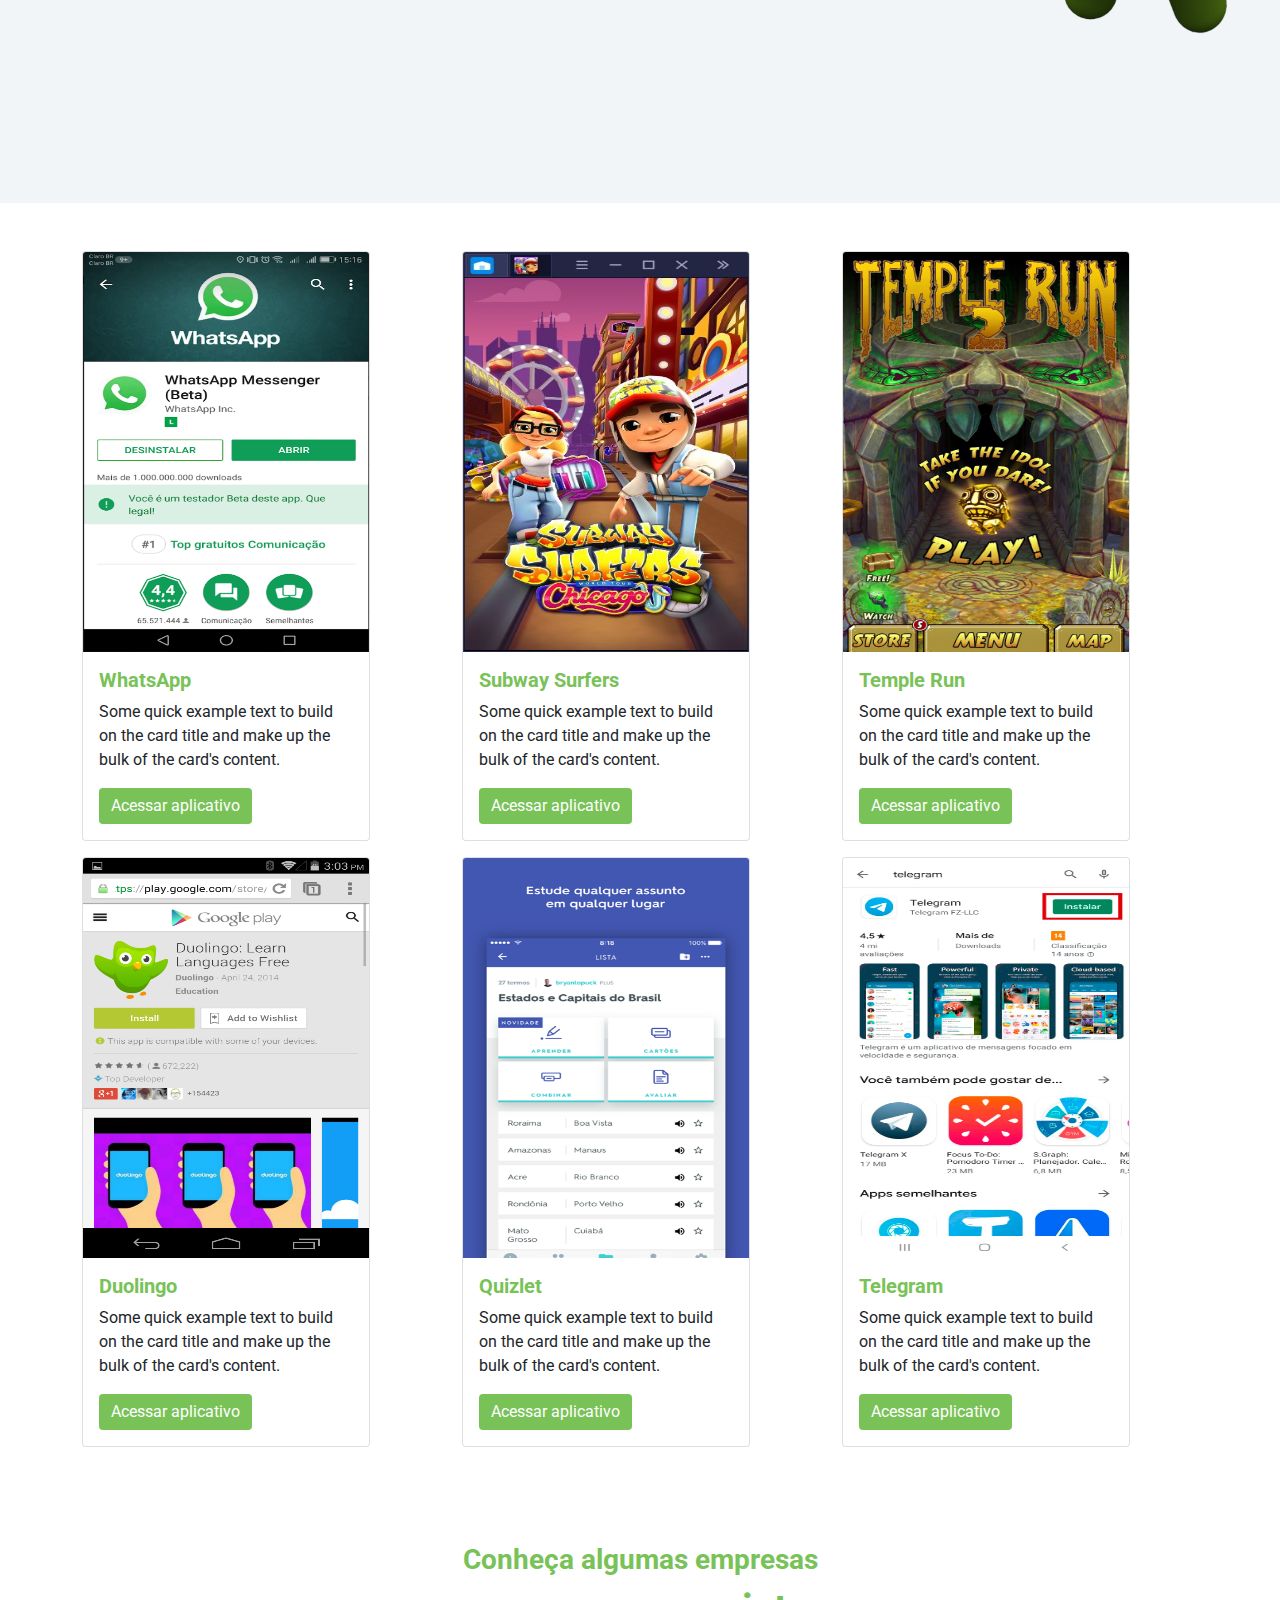
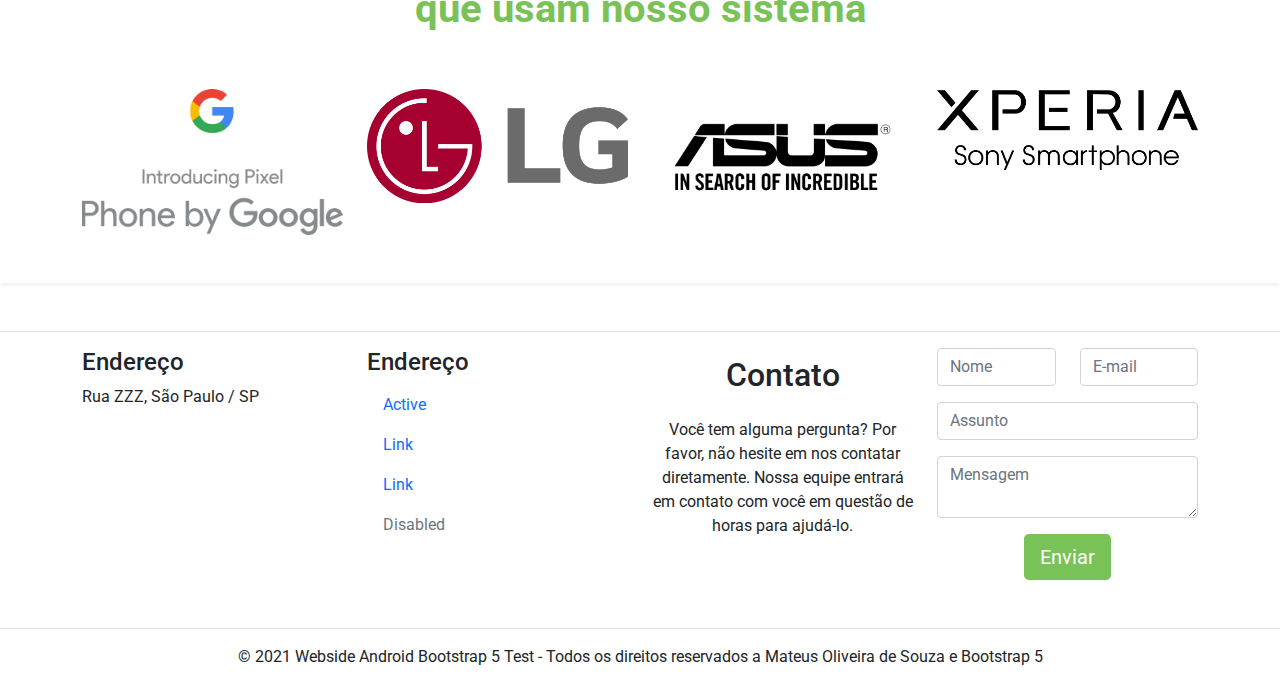
<file: websiteAndroid.html>
<!DOCTYPE html>
<html lang="pt-BR">

<head>
    <meta charset="UTF-8">
    <link rel="stylesheet" href="css/bootstrap-reboot.css">
    <link rel="stylesheet" href="css/bootstrap.min.css">
    <link rel="stylesheet" href="css/styles.css">
    <script src="js/bootstrap.min.js"></script>
    <link rel="preconnect" href="https://fonts.gstatic.com">
    <link href="https://fonts.googleapis.com/css2?family=Roboto:wght@400;700&display=swap" rel="stylesheet">
    <title>Android Webside</title>

</head>

<body>
    <header class="topo shadow-sm sticky-top" >
        <div class="container ">
            <div class="row">
                <div class="col-4">
                    <img class="img-fluid img-logo" src="images/layout/logos/logo-menu.png" alt="Logotipo">
                </div>
                <div class="col-8">

                    <nav class="navbar navbar-light d-md-none ">
                        <div class="container-fluid justify-content-end">
                            <button class="navbar-toggler" type="button" data-bs-toggle="collapse"
                                data-bs-target="#menuMobile">
                                <span class="navbar-toggler-icon"></span>
                            </button>
                        </div>
                    </nav>

                    <div class="d-none d-md-block ">
                        <nav class="navbar justify-content-end ">
                            <a class="nav-link cor-tema navbar-brand mb-0 h1" href="#topo">Home</a>
                            <a class="nav-link cor-tema navbar-brand mb-0 h1" href="#habilidades">Linguagens</a>
                            <a class="nav-link cor-tema navbar-brand mb-0 h1" href="#quem-somos">Quem somos</a>
                            <a class="nav-link cor-tema navbar-brand mb-0 h1" href="#aplicativos">Aplicativos</a>
                            <a class="nav-link cor-tema navbar-brand mb-0 h1" href="#empresas">Empresas</a>
                            <a class="nav-link cor-tema navbar-brand mb-0 h1" href="#contato">Contato</a>
                        </nav>
                    </div>
                </div>

                <div class="col-12">
                    <div class="collapse" id="menuMobile">
                        <nav class="navbar flex-column justify-content-end ">
                            <a class="nav-link cor-tema navbar-brand mb-0 h1" href="#topo">Home</a>
                            <a class="nav-link cor-tema navbar-brand mb-0 h1" href="#habilidades">Linguagens</a>
                            <a class="nav-link cor-tema navbar-brand mb-0 h1" href="#quem-somos">Quem somos</a>
                            <a class="nav-link cor-tema navbar-brand mb-0 h1" href="#aplicativos">Aplicativos</a>
                            <a class="nav-link cor-tema navbar-brand mb-0 h1" href="#empresas">Empresas</a>
                            <a class="nav-link cor-tema navbar-brand mb-0 h1" href="#contato">Contato</a>
                        </nav>
                    </div>
                </div>
            </div>
        </div>
    </header>

    <section class="banner-topo color-fundo" id="topo">
        <div class="container">
            <div class="row">
                <div class="col-12 col-md-6 order-2 order-md-1">
                    <img class="img-droid d-block mx-auto mt-3" src="images/layout/logos/android.png" alt="Android">
                </div>

                <div class="col-12 col-md-6 order-md-2 align-self-center">
                    <h1 class="cor-tema">Bugdroid</h1>
                    <p>Lorem, ipsum dolor sit amet consectetur adipisicing elit. Officia cum quos, consectetur
                        distinctio amet, debitis repellendus minus modi quia nisi veniam, commodi ea ducimus assumenda
                        totam esse impedit inventore eligendi! Lorem ipsum, dolor sit amet consectetur adipisicing elit.
                        Harum voluptates suscipit mollitia, eligendi id quae eaque voluptatibus, doloremque maiores aut
                        praesentium ipsum nostrum eius ipsa aliquam. Eaque in dignissimos iure!</p>
                    <a href="#" class="btn btn-success btn-color rounded-pill btn-lg">Saiba mais</a>
                    <a class="btn btn-success rounded-pill btn-color btn-lg" href="#">(99) 99999-9999</a>
                </div>
            </div>
        </div>
    </section>

    <section class="habilidades" id="habilidades">
        <div class="container mt-5 mb-5">
            <div class="row">
                <div class="col-6 col-md-3 text-center">
                    <img class="d-block mx-auto img-hab" src="images/layout/logos/java-logo.png" alt="java">
                    <h4 class="cor-tema mt-3">Java</h4>
                    <p>Lorem ipsum dolor sit, amet consectetur adipisicing elit. Neque labore, dolorem aspernatur
                        repellendus rerum dolore. Quaerat quam tenetur perspiciatis iste consectetur necessitatibus
                        blanditiis totam inventore commodi, architecto, delectus temporibus sint!</p>
                </div>
                <div class="col-6 col-md-3 text-center">
                    <img class="d-block mx-auto img-hab" src="images/layout/logos/kotlin-logo.png" alt="java">
                    <h4 class="cor-tema mt-3">Kotlin</h4>
                    <p>Lorem ipsum dolor sit, amet consectetur adipisicing elit. Neque labore, dolorem aspernatur
                        repellendus rerum dolore. Quaerat quam tenetur perspiciatis iste consectetur necessitatibus
                        blanditiis totam inventore commodi, architecto, delectus temporibus sint!</p>
                </div>

                <div class="col-6 col-md-3 text-center">
                    <img class="d-block mx-auto img-hab" src="images/layout/logos/dart-logo.png" alt="java">
                    <h4 class="cor-tema mt-3">Dart</h4>
                    <p>Lorem ipsum dolor sit, amet consectetur adipisicing elit. Neque labore, dolorem aspernatur
                        repellendus rerum dolore. Quaerat quam tenetur perspiciatis iste consectetur necessitatibus
                        blanditiis totam inventore commodi, architecto, delectus temporibus sint!</p>
                </div>

                <div class="col-6 col-md-3 text-center">
                    <img class="d-block mx-auto img-hab" src="images/layout/logos/ionic-logo.png" alt="java">
                    <h4 class="cor-tema mt-3">Ionic</h4>
                    <p>Lorem ipsum dolor sit, amet consectetur adipisicing elit. Neque labore, dolorem aspernatur
                        repellendus rerum dolore. Quaerat quam tenetur perspiciatis iste consectetur necessitatibus
                        blanditiis totam inventore commodi, architecto, delectus temporibus sint!</p>
                </div>
            </div>
        </div>
    </section>

    <section>
        <div class="quem-somos color-fundo" id="quem-somos">
            <div class="container">
                <div class="row">
                    <div class="col-12 col-md-7 align-self-center">
                        <p class="h1 cor-tema">Android 2021</p>
                        <p>Lorem ipsum dolor sit amet consectetur adipisicing elit. Molestias obcaecati sequi
                            reprehenderit dolorum voluptate omnis sint nostrum, neque quibusdam accusamus quae
                            doloribus, expedita, temporibus rem tenetur. Ab fugiat aliquam optio!</p>
                        <p>Lorem ipsum dolor sit amet consectetur adipisicing elit. Molestias obcaecati sequi
                            reprehenderit dolorum voluptate omnis sint nostrum, neque quibusdam accusamus quae
                            doloribus, expedita, temporibus rem tenetur. Ab fugiat aliquam optio!</p>
                        <p>Lorem ipsum dolor sit amet consectetur adipisicing elit. Molestias obcaecati sequi
                            reprehenderit dolorum voluptate omnis sint nostrum, neque quibusdam accusamus quae
                            doloribus, expedita, temporibus rem tenetur. Ab fugiat aliquam optio!</p>
                        <p>Lorem ipsum dolor sit amet consectetur adipisicing elit. Molestias obcaecati sequi
                            reprehenderit dolorum voluptate omnis sint nostrum, neque quibusdam accusamus quae
                            doloribus, expedita, temporibus rem tenetur. Ab fugiat aliquam optio!</p>
                    </div>
                    <div class="col-12 col-md-5">
                        <img class="img-droid d-block mx-auto mt-5" src="images/layout/logos/droidapple.png"
                            alt="Android">
                    </div>
                </div>
            </div>
        </div>
    </section>

    <section id="aplicativos">
        <div class="container mt-5 mb-5">

            <div class="row">
                <div class="col-12 col-md-4">
                    <div class="card" style="width: 18rem;">
                        <img src="images/layout/projects/projeto-1.png" class="card-img-top img-card" alt="Projeto 1">
                        <div class="card-body">
                            <h5 class="card-title cor-tema">WhatsApp</h5>
                            <p class="card-text">Some quick example text to build on the card title and make up the bulk
                                of the card's content.</p>
                            <a href="#" class="btn btn-success btn-color">Acessar aplicativo</a>
                        </div>
                    </div>
                </div>

                <div class="col-12 col-md-4">
                    <div class="card" style="width: 18rem;">
                        <img src="images/layout/projects/projeto-2.jpg" class="card-img-top img-card" alt="Projeto 1">
                        <div class="card-body">
                            <h5 class="card-title cor-tema">Subway Surfers</h5>
                            <p class="card-text">Some quick example text to build on the card title and make up the bulk
                                of the card's content.</p>
                            <a href="#" class="btn btn-success btn-color">Acessar aplicativo</a>
                        </div>
                    </div>
                </div>

                <div class="col-12 col-md-4">
                    <div class="card" style="width: 18rem;">
                        <img src="images/layout/projects/projeto-3.jpg" class="card-img-top img-card" alt="Projeto 1">
                        <div class="card-body">
                            <h5 class="card-title cor-tema">Temple Run</h5>
                            <p class="card-text">Some quick example text to build on the card title and make up the bulk
                                of the card's content.</p>
                            <a href="#" class="btn btn-success btn-color">Acessar aplicativo</a>
                        </div>
                    </div>
                </div>
            </div>

            <div class="row mt-3">
                <div class="col-12 col-md-4">
                    <div class="card" style="width: 18rem;">
                        <img src="images/layout/projects/projeto-4.png" class="card-img-top img-card" alt="Projeto 1">
                        <div class="card-body">
                            <h5 class="card-title cor-tema">Duolingo</h5>
                            <p class="card-text">Some quick example text to build on the card title and make up the bulk
                                of the card's content.</p>
                            <a href="#" class="btn btn-success btn-color">Acessar aplicativo</a>
                        </div>
                    </div>
                </div>

                <div class="col-12 col-md-4">
                    <div class="card" style="width: 18rem;">
                        <img src="images/layout/projects/projeto-5.png" class="card-img-top img-card" alt="Projeto 1">
                        <div class="card-body">
                            <h5 class="card-title cor-tema">Quizlet</h5>
                            <p class="card-text">Some quick example text to build on the card title and make up the bulk
                                of the card's content.</p>
                            <a href="#" class="btn btn-success btn-color">Acessar aplicativo</a>
                        </div>
                    </div>
                </div>

                <div class="col-12 col-md-4">
                    <div class="card" style="width: 18rem;">
                        <img src="images/layout/projects/projeto-6.png" class="card-img-top img-card" alt="Projeto 1">
                        <div class="card-body">
                            <h5 class="card-title cor-tema">Telegram</h5>
                            <p class="card-text">Some quick example text to build on the card title and make up the bulk
                                of the card's content.</p>
                            <a href="#" class="btn btn-success btn-color">Acessar aplicativo</a>
                        </div>
                    </div>
                </div>
            </div>

        </div>
    </section>

    <section class="empresas color-fundo shadow-sm" id="empresas">
        <div class="container mt-5 mb-5">
            <div class="row text-center">
                <div class="col-12 mt-5">
                    <p class="h3 cor-tema">Conheça algumas empresas</p>
                    <h2 class="h1 cor-tema">que usam nosso sistema</h2>
                </div>

                <div id="meuslide" class="carousel  carousel slide " data-bs-ride="carousel mb-5">
                    <ol class="carousel-indicators mt-5">
                        <li data-bs-target="#meuslide" data-bs-slide-to="0" class="active"></li>
                        <li data-bs-target="#meuslide" data-bs-slide-to="1"></li>
                        <li data-bs-target="#meuslide" data-bs-slide-to="2"></li>
                    </ol>

                    <div class="carousel-inner mb-5 mt-5">
                        <div class="carousel-item active">
                            <div class="row">
                                <div class="col-6 col-md-3">
                                    <img class="d-block w-100" src="images/layout/logos/empresas/googlepixel-logo.png"
                                        alt="teste">
                                </div>
                                <div class="col-6 col-md-3">
                                    <img class="d-block w-100" src="images/layout/logos/empresas/lg-logo.png"
                                        alt="teste">
                                </div>
                                <div class="col-6 col-md-3">
                                    <img class="d-block w-100" src="images/layout/logos/empresas/asus-logo.png"
                                        alt="teste">
                                </div>
                                <div class="col-6 col-md-3">
                                    <img class="d-block w-100" src="images/layout/logos/empresas/sony-logo.png"
                                        alt="teste">
                                </div>
                            </div>
                        </div>

                        <div class="carousel-item">
                            <div class="row">
                                <div class="col-6 col-md-3">
                                    <img class="d-block w-100" src="images/layout/logos/empresas/motorola-logo.png"
                                        alt="teste">
                                </div>
                                <div class="col-6 col-md-3">
                                    <img class="d-block w-100" src="images/layout/logos/empresas/htc-logo.png"
                                        alt="teste">
                                </div>
                                <div class="col-6 col-md-3">
                                    <img class="d-block w-100" src="images/layout/logos/empresas/huawei-logo.png"
                                        alt="teste">
                                </div>
                                <div class="col-6 col-md-3">
                                    <img class="d-block w-100" src="images/layout/logos/empresas/blu-logo.png"
                                        alt="teste">
                                </div>
                            </div>
                        </div>

                        <div class="carousel-item ">
                            <div class="row">
                                <div class="col-6 col-md-3">
                                    <img class="d-block w-100" src="images/layout/logos/empresas/lenovo-logo.jpg"
                                        alt="teste">
                                </div>
                                <div class="col-6 col-md-3">
                                    <img class="d-block w-100" src="images/layout/logos/empresas/xiaomi-logo.png"
                                        alt="teste">
                                </div>
                                <div class="col-6 col-md-3">
                                    <img class="d-block w-100" src="images/layout/logos/empresas/zte-logo.png"
                                        alt="teste">
                                </div>
                                <div class="col-6 col-md-3">
                                    <img class="d-block w-100"
                                        src="images/layout/logos/empresas/samsung-logo-7-2048x2048.png" alt="teste">
                                </div>
                            </div>
                        </div>

                    </div>

                </div>

            </div>
        </div>
    </section>


    <footer class="rodape border-top" id="contato">
        <div class="container">
            <div class="row">
                <div class="col-12 col-md-3 mt-3 mb-5">
                    <h4>Endereço</h4>
                    <p>Rua ZZZ, São Paulo / SP</p>
                </div>

                <div class="col-12 col-md-3 mt-3 mb-5">
                    <h4>Endereço</h4>
                    <ul class="nav flex-column">
                        <li class="nav-item">
                            <a class="nav-link active" aria-current="page" href="#">Active</a>
                        </li>
                        <li class="nav-item">
                            <a class="nav-link" href="#">Link</a>
                        </li>
                        <li class="nav-item">
                            <a class="nav-link" href="#">Link</a>
                        </li>
                        <li class="nav-item">
                            <a class="nav-link disabled" href="#" tabindex="-1" aria-disabled="true">Disabled</a>
                        </li>
                    </ul>
                </div>

                <div class="col-12 col-md-3">
                    <h2 class="h1-responsive font-weight-bold text-center my-4">Contato</h2>
                    <!--Section description-->
                    <p class="text-center mx-auto mb-5">Você tem alguma pergunta? Por favor, não hesite em nos contatar
                        diretamente. Nossa equipe entrará em contato com você em questão de horas para ajudá-lo.
                    </p>
                </div>

                <div class="col-3 mt-3 mb-5">
                    <form id="contact-form" name="contact-form" action="mail.php" method="POST">

                        <div class="row">
                            <div class="col-md-6">
                                <div class="md-form mb-3">
                                    <input type="text" id="name" name="name" class="form-control" placeholder="Nome">
                                </div>
                            </div>

                            <div class="col-md-6">
                                <div class="md-form mb-0">
                                    <input type="text" id="email" name="email" class="form-control"
                                        placeholder="E-mail">
                                </div>
                            </div>

                        </div>

                        <div class="row">
                            <div class="col-md-12">
                                <div class="md-form mb-3">
                                    <input type="text" id="subject" name="subject" class="form-control"
                                        placeholder="Assunto">
                                </div>
                            </div>
                        </div>

                        <div class="row">
                            <div class="col-md-12">
                                <div class="md-form mb-3">
                                    <textarea type="text" id="message" name="message" rows="2"
                                        class="form-control md-textarea" placeholder="Mensagem"></textarea>
                                </div>
                            </div>
                        </div>
                    </form>
                    <div class="text-center text-md-left">
                        <a class="btn btn-success btn-color btn-lg btn-block">Enviar</a>
                    </div>

                </div>

            </div>

        </div>
    </footer>

    <div class="row border-top">
        <div class="col-12">
            <p class="text-center mt-3">© 2021 Webside Android Bootstrap 5 Test - Todos os direitos reservados a Mateus
                Oliveira de Souza e Bootstrap 5 </p>
        </div>
    </div>

</body>

</html>
</file>
<file: css/styles.css>
body{
    font-family: 'Roboto', sans-serif;
}

.img-logo{
    max-width: 300px;
}

.topo{
    padding: 20px 0;
    position: relative;
}

.banner-topo{
    background-color: rgb(241, 245, 247);
}

.banner-topo .img-droid{
    max-width: 300px;
}

.quem-somos .img-droid{
    max-width: 600px;
}

.banner-topo h1{
    color: #78c257;
}

.btn-color{
    background-color: #78c257;
    border: none;
}

.img-hab{
    max-width: 150px;
}

.cor-tema{
    color: #78c257;
    font-weight: bold;
}

.quem-somos{
    background-color: rgb(241, 245, 247);
}

.img-card{
    max-height: 400px;
    
}

.navbar a:hover{
   color: #3aaa05;
}
</file>
